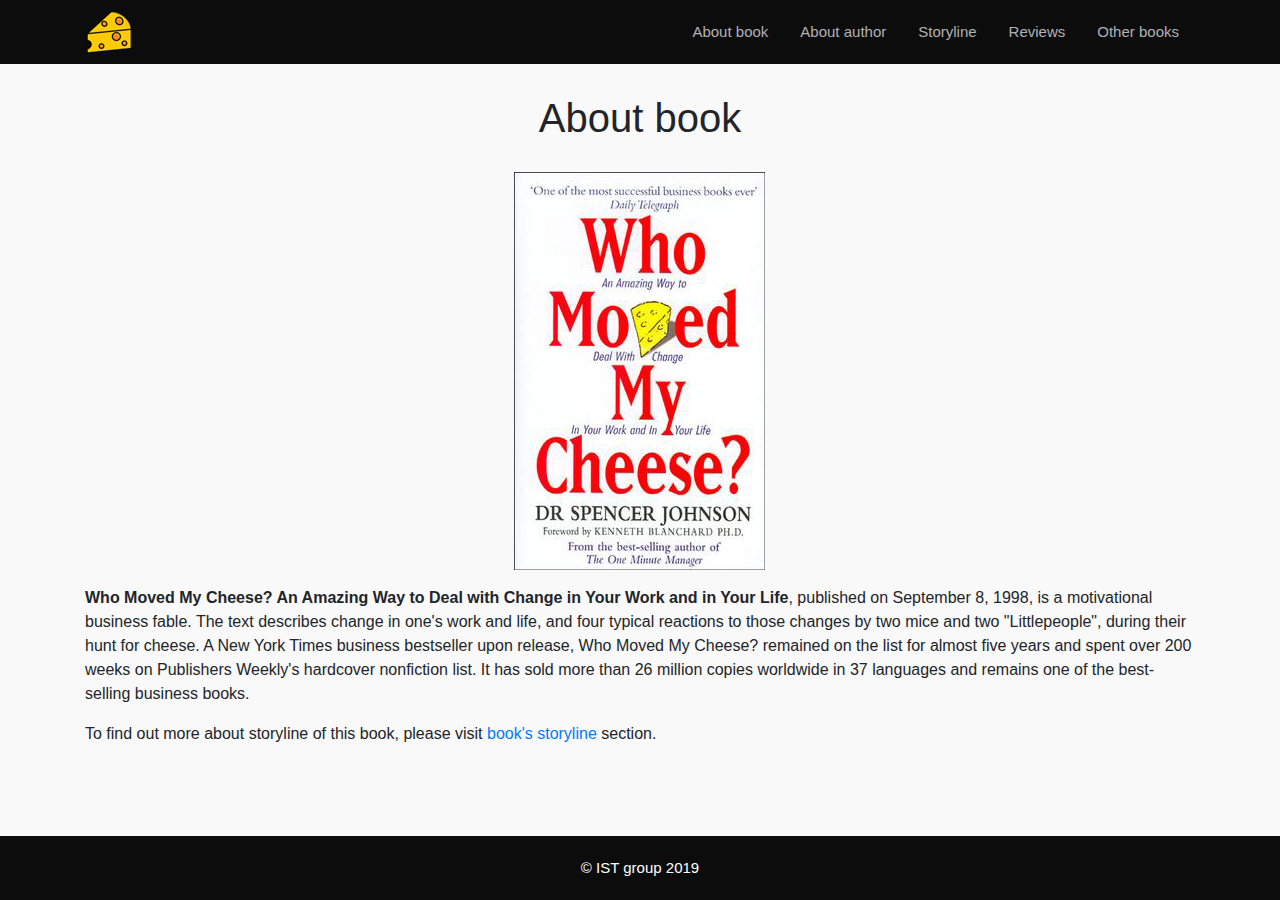
<file: index.html>
<html lang="en">
    <head>
        <meta charset="utf-8">
        <meta name="viewport" content="width=device-width, initial-scale=1, shrink-to-fit=no">
        <meta name="description" content="">
        <meta name="author" content="">
        <link href="vendor/bootstrap-4.3.1-dist/css/bootstrap.min.css" rel="stylesheet">
        <link href="css/styles.css" rel="stylesheet">
        <title>Who Moved My Cheese? - Book</title>
    </head>
    <body>
        <nav class="navbar navbar-expand-lg navbar-dark fixed-top">
            <div class="container">
                <a class="navbar-brand" href="index.html">
                    <img class="" src="pics/cheese-icon.png" alt="Cheese icon">
                </a>
                <button class="navbar-toggler" type="button" data-toggle="collapse" data-target="#navbarResponsive"
                        aria-controls="navbarResponsive" aria-expanded="false" aria-label="Toggle navigation">
                    <span class="navbar-toggler-icon"></span>
                </button>
                <div class="collapse navbar-collapse" id="navbarResponsive">
                    <ul class="navbar-nav ml-auto">
                        <li class="nav-item" id="about-book">
                            <a class="nav-link" href="index.html">About book</a>
                        </li>
                        <li class="nav-item" id="about-author">
                            <a class="nav-link" href="about-author.html">About author</a>
                        </li>
                        <li class="nav-item" id="storyline">
                            <a class="nav-link" href="storyline.html">Storyline</a>
                        </li>
                        <li class="nav-item" id="reviews">
                            <a class="nav-link" href="reviews.html">Reviews</a>
                        </li>
                        <li class="nav-item" id="other-books">
                            <a class="nav-link" href="other-books.html">Other books</a>
                        </li>
                    </ul>
                </div>
            </div>
        </nav>
        <div class="container for-footer">
            <div class="row page-content">
                <div class="col-lg-12">
                    <h1 class="text-center">About book</h1>
                    <div class="col-lg-12">
                        <img class="img-fluid" src="pics/book-cover.png" alt="Book cover">
                    </div>
                    <p><b>Who Moved My Cheese? An Amazing Way to Deal with Change in Your Work and in Your Life</b>, published on September 8, 1998, is a motivational business fable. The text describes change in one's work and life, and four typical reactions to those changes by two mice and two "Littlepeople", during their hunt for cheese. A New York Times business bestseller upon release, Who Moved My Cheese? remained on the list for almost five years and spent over 200 weeks on Publishers Weekly's hardcover nonfiction list. It has sold more than 26 million copies worldwide in 37 languages and remains one of the best-selling business books.</p>
                    <p>To find out more about storyline of this book, please visit <a href="storyline.html">book's storyline</a> section.</p>
                </div>
            </div>
        </div>
        <footer>
            <div class="container">
                <p class="m-0 text-center text-white">© IST group 2019</p>
            </div>
        </footer>
        <script src="vendor/jquery-3.4.1.min.js"></script>
        <script src="vendor/bootstrap-4.3.1-dist/js/bootstrap.bundle.min.js"></script>
    </body>
</html>
</file>
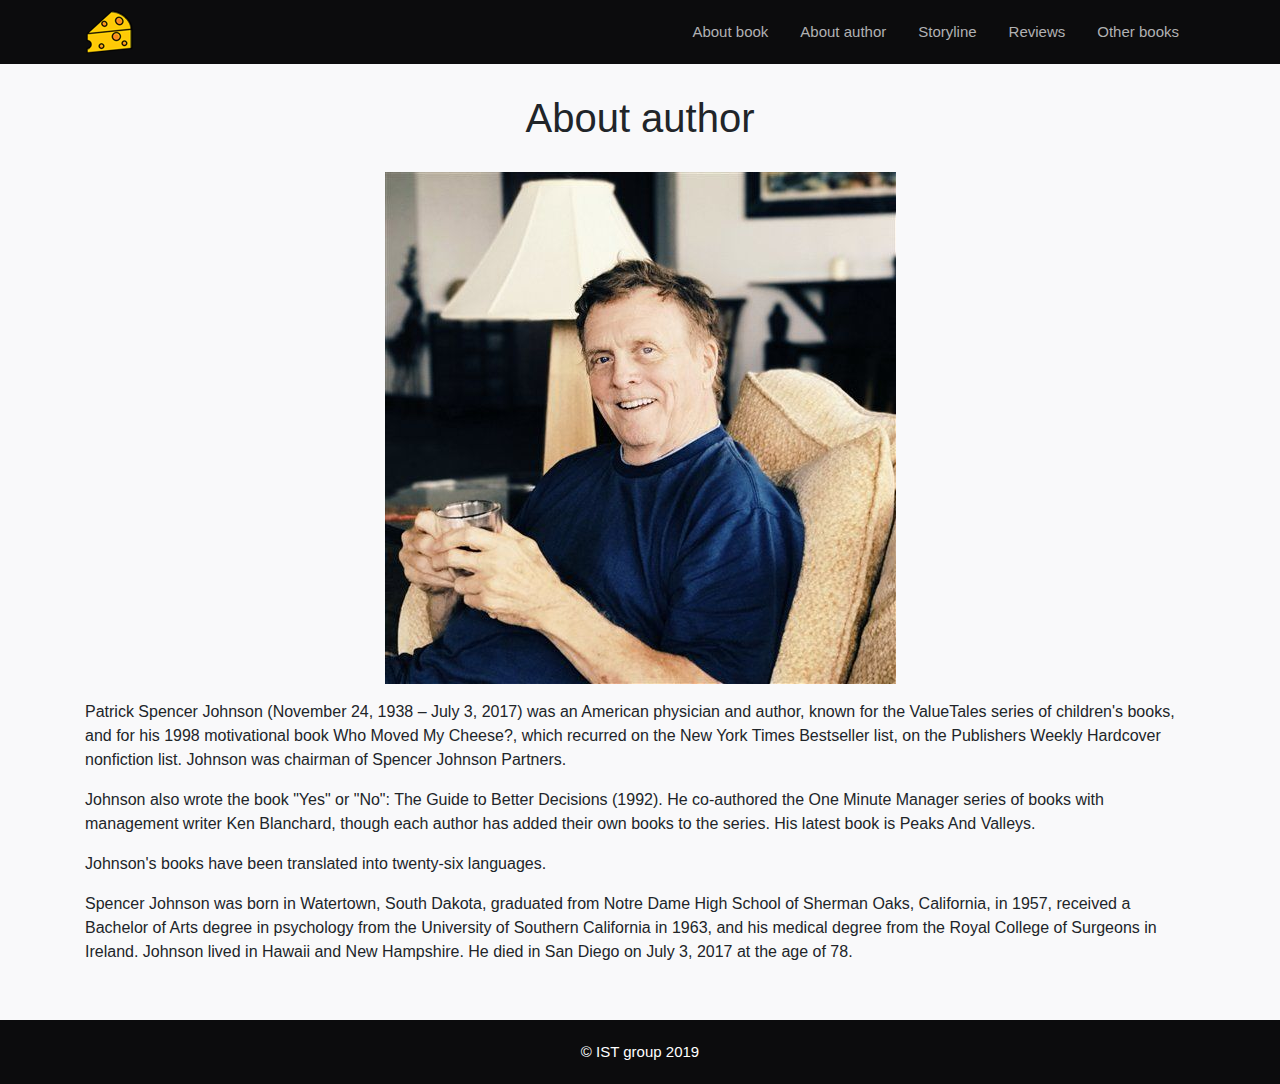
<file: 2-about-author.html>
<html lang="en">
    <head>
        <meta charset="utf-8">
        <meta name="viewport" content="width=device-width, initial-scale=1, shrink-to-fit=no">
        <meta name="description" content="">
        <meta name="author" content="">
        <link href="vendor/bootstrap-4.3.1-dist/css/bootstrap.min.css" rel="stylesheet">
        <link href="css/styles.css" rel="stylesheet">
        <title>Who Moved My Cheese? - Book</title>
    </head>
    <body>
        <nav class="navbar navbar-expand-lg navbar-dark fixed-top">
            <div class="container">
                <a class="navbar-brand" href="index.html">
                    <img class="" src="pics/cheese-icon.png" alt="Cheese icon">
                </a>
                <button class="navbar-toggler" type="button" data-toggle="collapse" data-target="#navbarResponsive"
                        aria-controls="navbarResponsive" aria-expanded="false" aria-label="Toggle navigation">
                    <span class="navbar-toggler-icon"></span>
                </button>
                <div class="collapse navbar-collapse" id="navbarResponsive">
                    <ul class="navbar-nav ml-auto">
                        <li class="nav-item" id="about-book">
                            <a class="nav-link" href="index.html">About book</a>
                        </li>
                        <li class="nav-item" id="about-author">
                            <a class="nav-link" href="2-about-author.html">About author</a>
                        </li>
                        <li class="nav-item" id="storyline">
                            <a class="nav-link" href="3-storyline.html">Storyline</a>
                        </li>
                        <li class="nav-item" id="reviews">
                            <a class="nav-link" href="4-reviews.html">Reviews</a>
                        </li>
                        <li class="nav-item" id="other-books">
                            <a class="nav-link" href="5-other-books.html">Other books</a>
                        </li>
                    </ul>
                </div>
            </div>
        </nav>
        <div class="container for-footer">
            <div class="row page-content">
                <div class="col-lg-12">
                    <h1 class="text-center">About author</h1>
                    <div class="col-lg-12">
                        <img class="img-fluid" src="pics/author.jpg" alt="Patrick Spencer Johnson">
                    </div>
                    <p>Patrick Spencer Johnson (November 24, 1938 – July 3, 2017) was an American physician and author, known for the ValueTales series of children's books, and for his 1998 motivational book Who Moved My Cheese?, which recurred on the New York Times Bestseller list, on the Publishers Weekly Hardcover nonfiction list. Johnson was chairman of Spencer Johnson Partners.</p>
                    <p>Johnson also wrote the book "Yes" or "No": The Guide to Better Decisions (1992). He co-authored the One Minute Manager series of books with management writer Ken Blanchard, though each author has added their own books to the series. His latest book is Peaks And Valleys.</p>
                    <p>Johnson's books have been translated into twenty-six languages.</p>
                    <p>Spencer Johnson was born in Watertown, South Dakota, graduated from Notre Dame High School of Sherman Oaks, California, in 1957, received a Bachelor of Arts degree in psychology from the University of Southern California in 1963, and his medical degree from the Royal College of Surgeons in Ireland. Johnson lived in Hawaii and New Hampshire. He died in San Diego on July 3, 2017 at the age of 78.</p>
                </div>
            </div>
        </div>
        <footer>
            <div class="container">
                <p class="m-0 text-center text-white">© IST group 2019</p>
            </div>
        </footer>
        <script src="vendor/jquery-3.4.1.min.js"></script>
        <script src="vendor/bootstrap-4.3.1-dist/js/bootstrap.bundle.min.js"></script>
    </body>
</html>
</file>
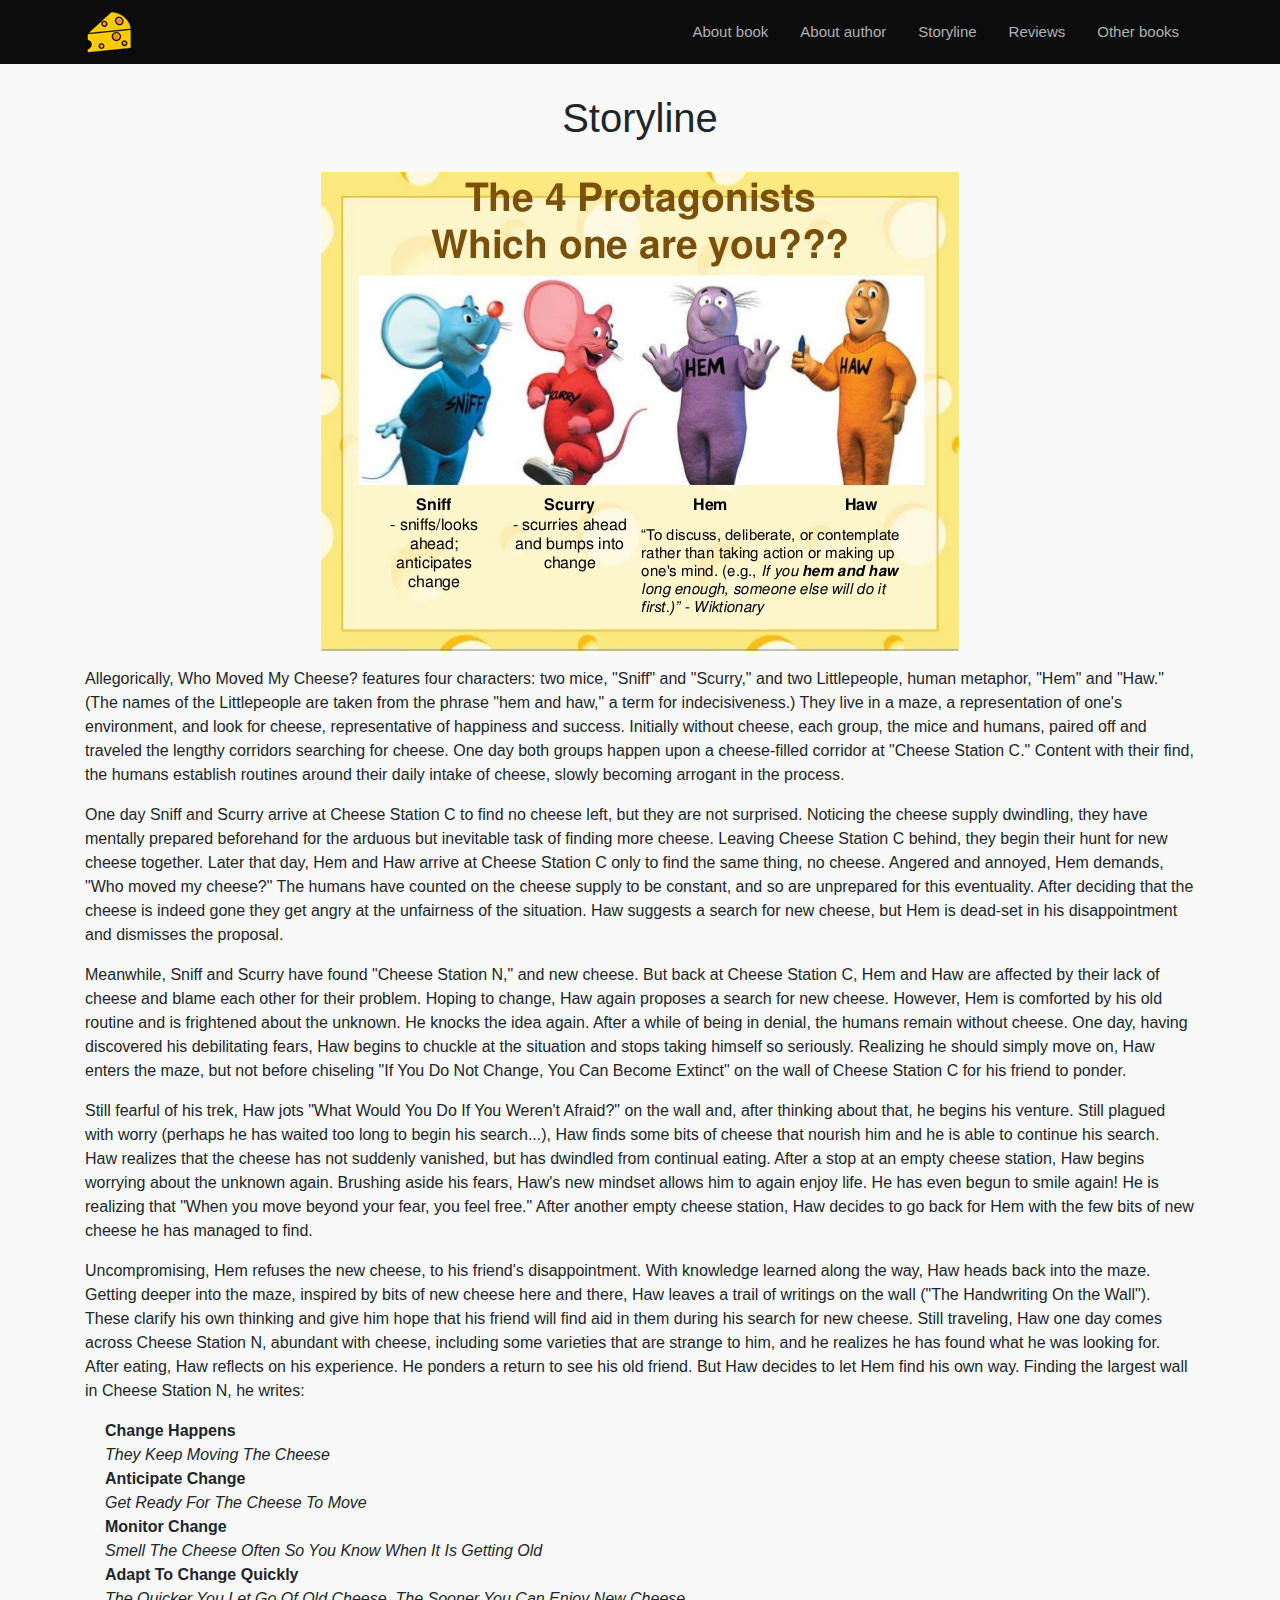
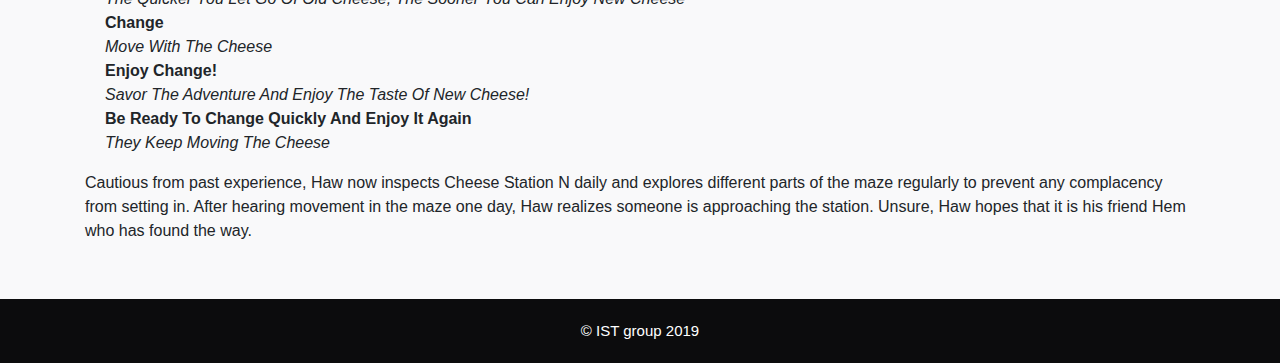
<file: 3-storyline.html>
<html lang="en">
    <head>
        <meta charset="utf-8">
        <meta name="viewport" content="width=device-width, initial-scale=1, shrink-to-fit=no">
        <meta name="description" content="">
        <meta name="author" content="">
        <link href="vendor/bootstrap-4.3.1-dist/css/bootstrap.min.css" rel="stylesheet">
        <link href="css/styles.css" rel="stylesheet">
        <title>Who Moved My Cheese? - Book</title>
    </head>
    <body>
        <nav class="navbar navbar-expand-lg navbar-dark fixed-top">
            <div class="container">
                <a class="navbar-brand" href="index.html">
                    <img class="" src="pics/cheese-icon.png" alt="Cheese icon">
                </a>
                <button class="navbar-toggler" type="button" data-toggle="collapse" data-target="#navbarResponsive"
                        aria-controls="navbarResponsive" aria-expanded="false" aria-label="Toggle navigation">
                    <span class="navbar-toggler-icon"></span>
                </button>
                <div class="collapse navbar-collapse" id="navbarResponsive">
                    <ul class="navbar-nav ml-auto">
                        <li class="nav-item" id="about-book">
                            <a class="nav-link" href="index.html">About book</a>
                        </li>
                        <li class="nav-item" id="about-author">
                            <a class="nav-link" href="2-about-author.html">About author</a>
                        </li>
                        <li class="nav-item" id="storyline">
                            <a class="nav-link" href="3-storyline.html">Storyline</a>
                        </li>
                        <li class="nav-item" id="reviews">
                            <a class="nav-link" href="4-reviews.html">Reviews</a>
                        </li>
                        <li class="nav-item" id="other-books">
                            <a class="nav-link" href="5-other-books.html">Other books</a>
                        </li>
                    </ul>
                </div>
            </div>
        </nav>
        <div class="container for-footer">
            <div class="row page-content">
                <div class="col-lg-12">
                    <h1 class="text-center">Storyline</h1>
                    <div class="col-lg-12">
                        <img class="img-fluid" src="pics/characters.jpg" alt="Book's characters">
                    </div>
                    <p>Allegorically, Who Moved My Cheese? features four characters: two mice, "Sniff" and "Scurry," and two Littlepeople, human metaphor, "Hem" and "Haw." (The names of the Littlepeople are taken from the phrase "hem and haw," a term for indecisiveness.) They live in a maze, a representation of one's environment, and look for cheese, representative of happiness and success. Initially without cheese, each group, the mice and humans, paired off and traveled the lengthy corridors searching for cheese. One day both groups happen upon a cheese-filled corridor at "Cheese Station C." Content with their find, the humans establish routines around their daily intake of cheese, slowly becoming arrogant in the process.</p>
                    <p>One day Sniff and Scurry arrive at Cheese Station C to find no cheese left, but they are not surprised. Noticing the cheese supply dwindling, they have mentally prepared beforehand for the arduous but inevitable task of finding more cheese. Leaving Cheese Station C behind, they begin their hunt for new cheese together. Later that day, Hem and Haw arrive at Cheese Station C only to find the same thing, no cheese. Angered and annoyed, Hem demands, "Who moved my cheese?" The humans have counted on the cheese supply to be constant, and so are unprepared for this eventuality. After deciding that the cheese is indeed gone they get angry at the unfairness of the situation. Haw suggests a search for new cheese, but Hem is dead-set in his disappointment and dismisses the proposal.</p>
                    <p>Meanwhile, Sniff and Scurry have found "Cheese Station N," and new cheese. But back at Cheese Station C, Hem and Haw are affected by their lack of cheese and blame each other for their problem. Hoping to change, Haw again proposes a search for new cheese. However, Hem is comforted by his old routine and is frightened about the unknown. He knocks the idea again. After a while of being in denial, the humans remain without cheese. One day, having discovered his debilitating fears, Haw begins to chuckle at the situation and stops taking himself so seriously. Realizing he should simply move on, Haw enters the maze, but not before chiseling "If You Do Not Change, You Can Become Extinct" on the wall of Cheese Station C for his friend to ponder.</p>
                    <p>Still fearful of his trek, Haw jots "What Would You Do If You Weren't Afraid?" on the wall and, after thinking about that, he begins his venture. Still plagued with worry (perhaps he has waited too long to begin his search...), Haw finds some bits of cheese that nourish him and he is able to continue his search. Haw realizes that the cheese has not suddenly vanished, but has dwindled from continual eating. After a stop at an empty cheese station, Haw begins worrying about the unknown again. Brushing aside his fears, Haw's new mindset allows him to again enjoy life. He has even begun to smile again! He is realizing that "When you move beyond your fear, you feel free." After another empty cheese station, Haw decides to go back for Hem with the few bits of new cheese he has managed to find.</p>
                    <p>Uncompromising, Hem refuses the new cheese, to his friend's disappointment. With knowledge learned along the way, Haw heads back into the maze. Getting deeper into the maze, inspired by bits of new cheese here and there, Haw leaves a trail of writings on the wall ("The Handwriting On the Wall"). These clarify his own thinking and give him hope that his friend will find aid in them during his search for new cheese. Still traveling, Haw one day comes across Cheese Station N, abundant with cheese, including some varieties that are strange to him, and he realizes he has found what he was looking for. After eating, Haw reflects on his experience. He ponders a return to see his old friend. But Haw decides to let Hem find his own way. Finding the largest wall in Cheese Station N, he writes:</p>
                    <div class="storyline-writings">
                        <div class="font-weight-bold">Change Happens</div>
                        <div class="font-italic">They Keep Moving The Cheese</div>
                        <div class="font-weight-bold">Anticipate Change</div>
                        <div class="font-italic">Get Ready For The Cheese To Move</div>
                        <div class="font-weight-bold">Monitor Change</div>
                        <div class="font-italic">Smell The Cheese Often So You Know When It Is Getting Old</div>
                        <div class="font-weight-bold">Adapt To Change Quickly</div>
                        <div class="font-italic">The Quicker You Let Go Of Old Cheese, The Sooner You Can Enjoy New Cheese</div>
                        <div class="font-weight-bold">Change</div>
                        <div class="font-italic">Move With The Cheese</div>
                        <div class="font-weight-bold">Enjoy Change!</div>
                        <div class="font-italic">Savor The Adventure And Enjoy The Taste Of New Cheese!</div>
                        <div class="font-weight-bold">Be Ready To Change Quickly And Enjoy It Again</div>
                        <div class="font-italic">They Keep Moving The Cheese</div>
                    </div>
                    <p>Cautious from past experience, Haw now inspects Cheese Station N daily and explores different parts of the maze regularly to prevent any complacency from setting in. After hearing movement in the maze one day, Haw realizes someone is approaching the station. Unsure, Haw hopes that it is his friend Hem who has found the way.</p>
                </div>
            </div>
        </div>
        <footer>
            <div class="container">
                <p class="m-0 text-center text-white">© IST group 2019</p>
            </div>
        </footer>
        <script src="vendor/jquery-3.4.1.min.js"></script>
        <script src="vendor/bootstrap-4.3.1-dist/js/bootstrap.bundle.min.js"></script>
    </body>
</html>
</file>
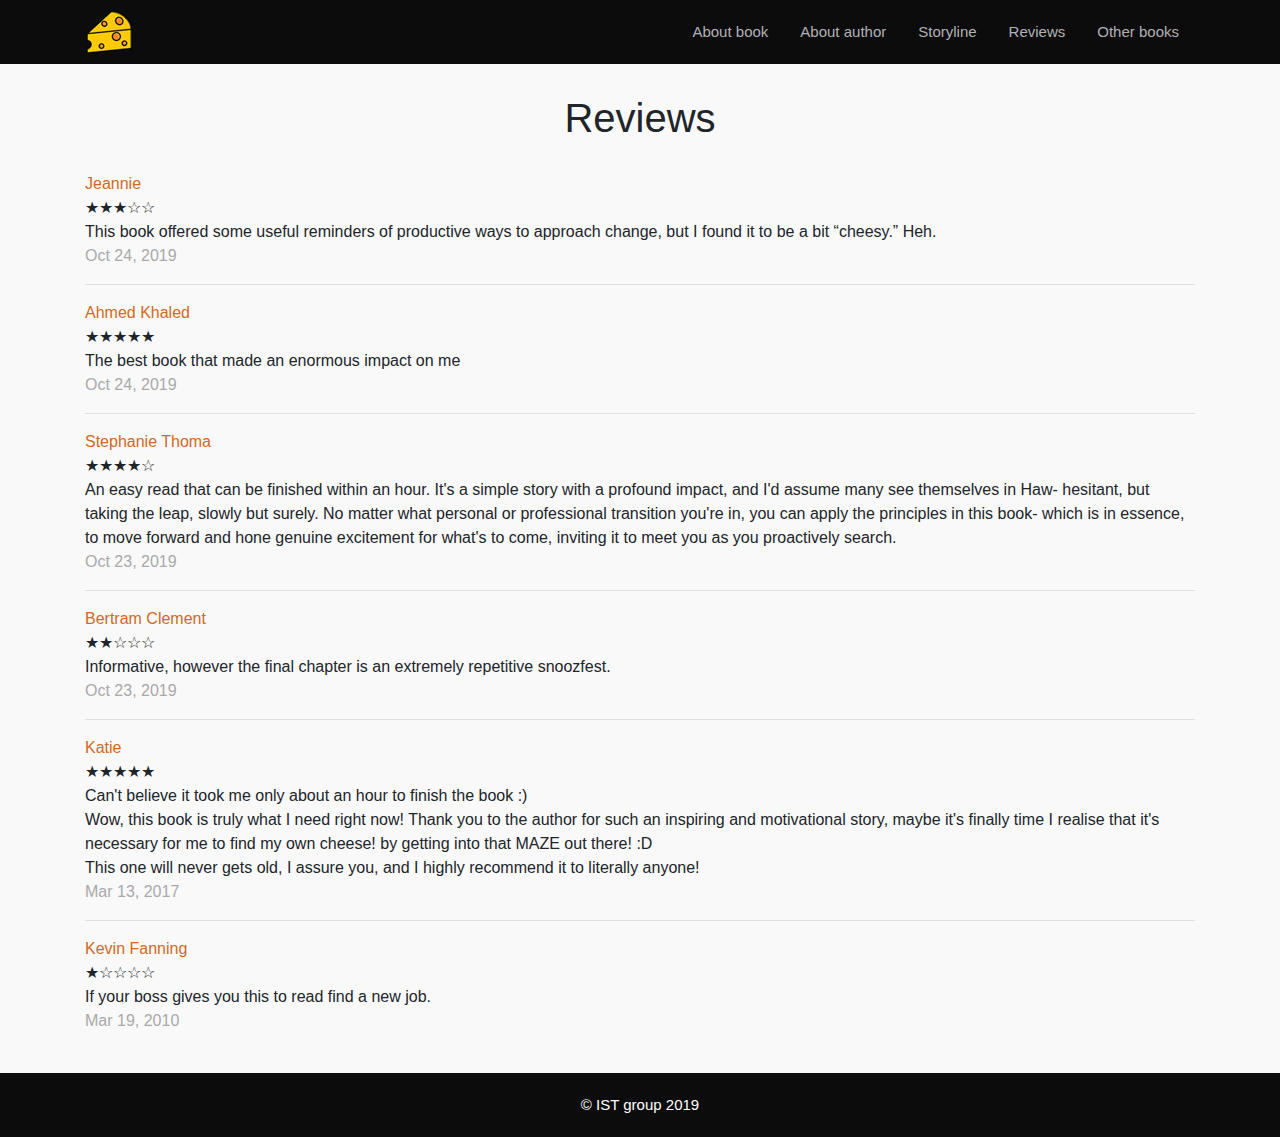
<file: 4-reviews.html>
<html lang="en">
    <head>
        <meta charset="utf-8">
        <meta name="viewport" content="width=device-width, initial-scale=1, shrink-to-fit=no">
        <meta name="description" content="">
        <meta name="author" content="">
        <link href="vendor/bootstrap-4.3.1-dist/css/bootstrap.min.css" rel="stylesheet">
        <link href="css/styles.css" rel="stylesheet">
        <title>Who Moved My Cheese? - Book</title>
    </head>
    <body>
        <nav class="navbar navbar-expand-lg navbar-dark fixed-top">
            <div class="container">
                <a class="navbar-brand" href="index.html">
                    <img class="" src="pics/cheese-icon.png" alt="Cheese icon">
                </a>
                <button class="navbar-toggler" type="button" data-toggle="collapse" data-target="#navbarResponsive"
                        aria-controls="navbarResponsive" aria-expanded="false" aria-label="Toggle navigation">
                    <span class="navbar-toggler-icon"></span>
                </button>
                <div class="collapse navbar-collapse" id="navbarResponsive">
                    <ul class="navbar-nav ml-auto">
                        <li class="nav-item" id="about-book">
                            <a class="nav-link" href="index.html">About book</a>
                        </li>
                        <li class="nav-item" id="about-author">
                            <a class="nav-link" href="2-about-author.html">About author</a>
                        </li>
                        <li class="nav-item" id="storyline">
                            <a class="nav-link" href="3-storyline.html">Storyline</a>
                        </li>
                        <li class="nav-item" id="reviews">
                            <a class="nav-link" href="4-reviews.html">Reviews</a>
                        </li>
                        <li class="nav-item" id="other-books">
                            <a class="nav-link" href="5-other-books.html">Other books</a>
                        </li>
                    </ul>
                </div>
            </div>
        </nav>
        <div class="container for-footer">
            <div class="row page-content">
                <div class="col-lg-12">
                    <h1 class="text-center">Reviews</h1>
                    <div class="review">
                        <div class="reviews-name">Jeannie</div>
                        <div class="reviews-rating">★★★☆☆</div>
                        <div class="reviews-description">This book offered some useful reminders of productive ways to approach change, but I found it to be a bit “cheesy.” Heh.</div>
                        <div class="reviews-date">Oct 24, 2019</div>
                    </div>
                    <hr>
                    <div class="review">
                        <div class="reviews-name">Ahmed Khaled</div>
                        <div class="reviews-rating">★★★★★</div>
                        <div class="reviews-description">The best book that made an enormous impact on me</div>
                        <div class="reviews-date">Oct 24, 2019</div>
                    </div>
                    <hr>
                    <div class="review">
                        <div class="reviews-name">Stephanie Thoma</div>
                        <div class="reviews-rating">★★★★☆</div>
                        <div class="reviews-description">An easy read that can be finished within an hour. It's a simple story with a profound impact, and I'd assume many see themselves in Haw- hesitant, but taking the leap, slowly but surely. No matter what personal or professional transition you're in, you can apply the principles in this book- which is in essence, to move forward and hone genuine excitement for what's to come, inviting it to meet you as you proactively search.</div>
                        <div class="reviews-date">Oct 23, 2019</div>
                    </div>
                    <hr>
                    <div class="review">
                        <div class="reviews-name">Bertram Clement</div>
                        <div class="reviews-rating">★★☆☆☆</div>
                        <div class="reviews-description">Informative, however the final chapter is an extremely repetitive snoozfest.</div>
                        <div class="reviews-date">Oct 23, 2019</div>
                    </div>
                    <hr>
                    <div class="review">
                        <div class="reviews-name">Katie</div>
                        <div class="reviews-rating">★★★★★</div>
                        <div class="reviews-description">Can't believe it took me only about an hour to finish the book :)<br>Wow, this book is truly what I need right now! Thank you to the author for such an inspiring and motivational story, maybe it's finally time I realise that it's necessary for me to find my own cheese! by getting into that MAZE out there! :D<br>This one will never gets old, I assure you, and I highly recommend it to literally anyone!</div>
                        <div class="reviews-date">Mar 13, 2017</div>
                    </div>
                    <hr>
                    <div class="review">
                        <div class="reviews-name">Kevin Fanning</div>
                        <div class="reviews-rating">★☆☆☆☆</div>
                        <div class="reviews-description">If your boss gives you this to read find a new job.</div>
                        <div class="reviews-date">Mar 19, 2010</div>
                    </div>
                </div>
            </div>
        </div>
        <footer>
            <div class="container">
                <p class="m-0 text-center text-white">© IST group 2019</p>
            </div>
        </footer>
        <script src="vendor/jquery-3.4.1.min.js"></script>
        <script src="vendor/bootstrap-4.3.1-dist/js/bootstrap.bundle.min.js"></script>
    </body>
</html>
</file>
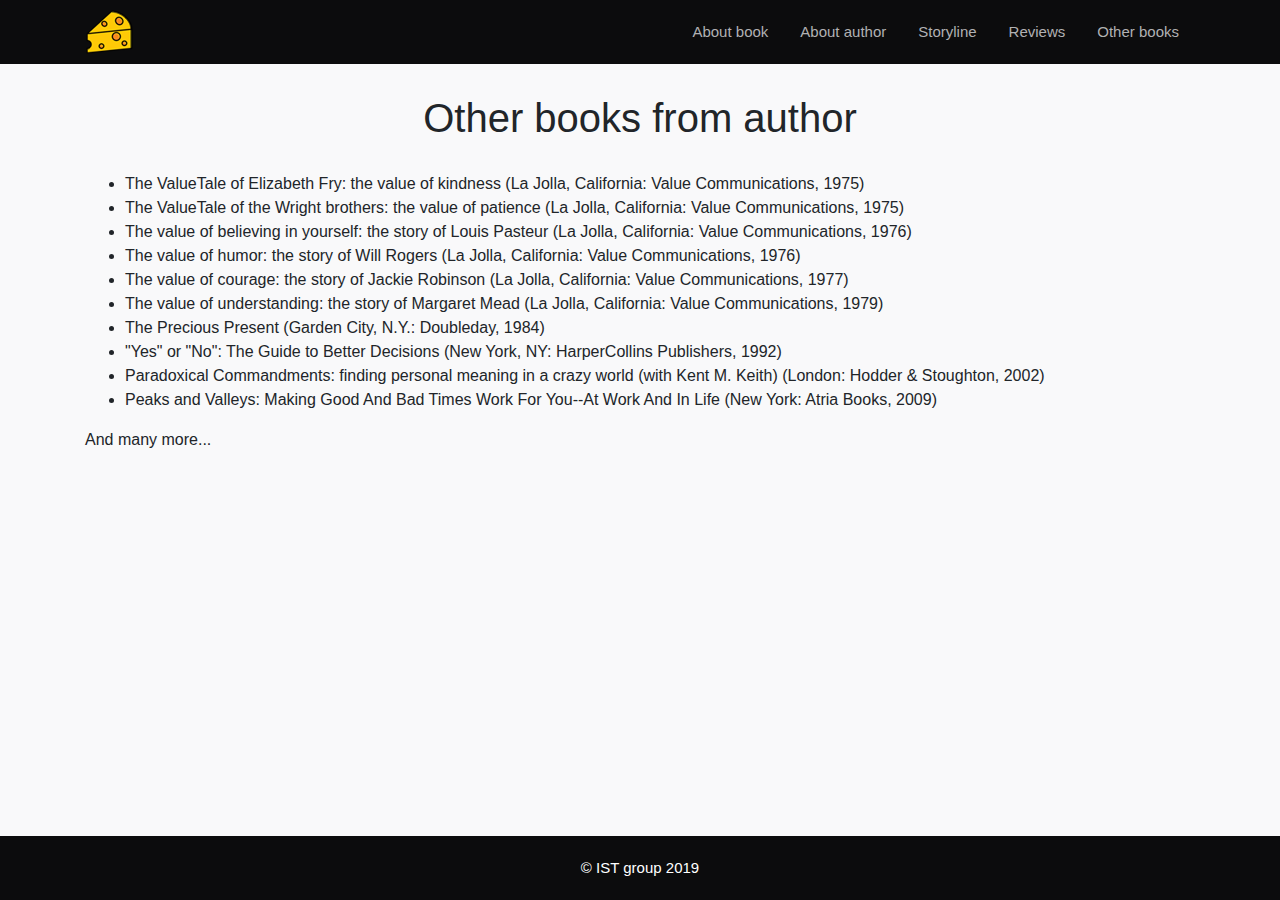
<file: 5-other-books.html>
<html lang="en">
    <head>
        <meta charset="utf-8">
        <meta name="viewport" content="width=device-width, initial-scale=1, shrink-to-fit=no">
        <meta name="description" content="">
        <meta name="author" content="">
        <link href="vendor/bootstrap-4.3.1-dist/css/bootstrap.min.css" rel="stylesheet">
        <link href="css/styles.css" rel="stylesheet">
        <title>Who Moved My Cheese? - Book</title>
    </head>
    <body>
        <nav class="navbar navbar-expand-lg navbar-dark fixed-top">
            <div class="container">
                <a class="navbar-brand" href="index.html">
                    <img class="" src="pics/cheese-icon.png" alt="Cheese icon">
                </a>
                <button class="navbar-toggler" type="button" data-toggle="collapse" data-target="#navbarResponsive"
                        aria-controls="navbarResponsive" aria-expanded="false" aria-label="Toggle navigation">
                    <span class="navbar-toggler-icon"></span>
                </button>
                <div class="collapse navbar-collapse" id="navbarResponsive">
                    <ul class="navbar-nav ml-auto">
                        <li class="nav-item" id="about-book">
                            <a class="nav-link" href="index.html">About book</a>
                        </li>
                        <li class="nav-item" id="about-author">
                            <a class="nav-link" href="2-about-author.html">About author</a>
                        </li>
                        <li class="nav-item" id="storyline">
                            <a class="nav-link" href="3-storyline.html">Storyline</a>
                        </li>
                        <li class="nav-item" id="reviews">
                            <a class="nav-link" href="4-reviews.html">Reviews</a>
                        </li>
                        <li class="nav-item" id="other-books">
                            <a class="nav-link" href="5-other-books.html">Other books</a>
                        </li>
                    </ul>
                </div>
            </div>
        </nav>
        <div class="container for-footer">
            <div class="row page-content">
                <div class="col-lg-12">
                    <h1 class="text-center">Other books from author</h1>
                    <ul>
                        <li>The ValueTale of Elizabeth Fry: the value of kindness (La Jolla, California: Value Communications, 1975)</li>
                        <li>The ValueTale of the Wright brothers: the value of patience (La Jolla, California: Value Communications, 1975)</li>
                        <li>The value of believing in yourself: the story of Louis Pasteur (La Jolla, California: Value Communications, 1976)</li>
                        <li>The value of humor: the story of Will Rogers (La Jolla, California: Value Communications, 1976)</li>
                        <li>The value of courage: the story of Jackie Robinson (La Jolla, California: Value Communications, 1977)</li>
                        <li>The value of understanding: the story of Margaret Mead (La Jolla, California: Value Communications, 1979)</li>
                        <li>The Precious Present (Garden City, N.Y.: Doubleday, 1984)</li>
                        <li>"Yes" or "No": The Guide to Better Decisions (New York, NY: HarperCollins Publishers, 1992)</li>
                        <li>Paradoxical Commandments: finding personal meaning in a crazy world (with Kent M. Keith) (London: Hodder & Stoughton, 2002)</li>
                        <li>Peaks and Valleys: Making Good And Bad Times Work For You--At Work And In Life (New York: Atria Books, 2009)</li>
                    </ul>
                    <div>And many more...</div>
                </div>
            </div>
        </div>
        <footer>
            <div class="container">
                <p class="m-0 text-center text-white">© IST group 2019</p>
            </div>
        </footer>
        <script src="vendor/jquery-3.4.1.min.js"></script>
        <script src="vendor/bootstrap-4.3.1-dist/js/bootstrap.bundle.min.js"></script>
    </body>
</html>
</file>
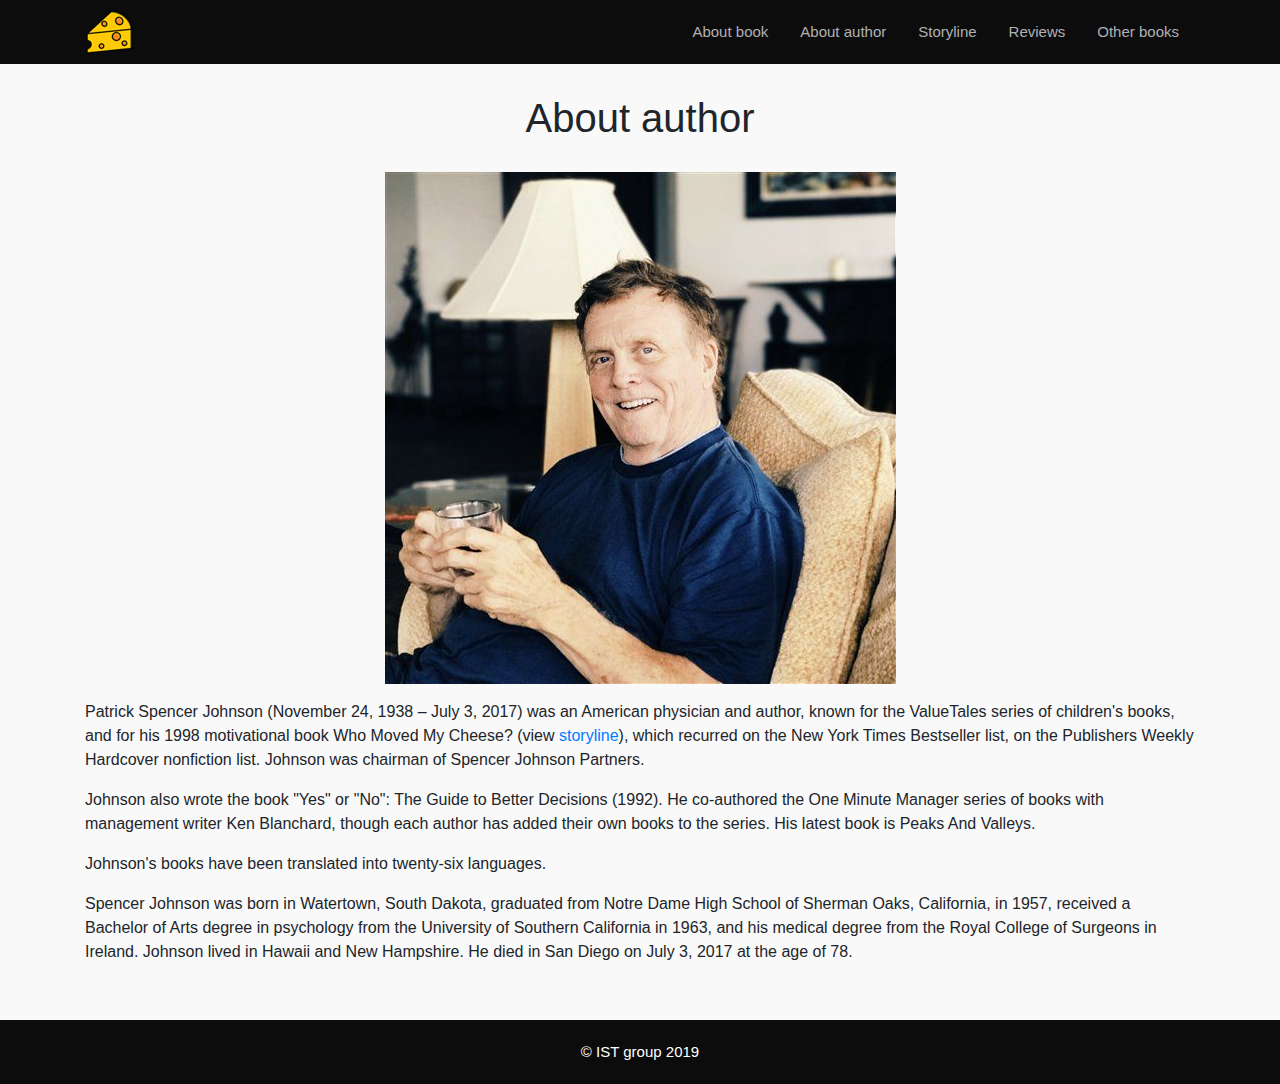
<file: about-author.html>
<html lang="en">
    <head>
        <meta charset="utf-8">
        <meta name="viewport" content="width=device-width, initial-scale=1, shrink-to-fit=no">
        <meta name="description" content="">
        <meta name="author" content="">
        <link href="vendor/bootstrap-4.3.1-dist/css/bootstrap.min.css" rel="stylesheet">
        <link href="css/styles.css" rel="stylesheet">
        <title>Who Moved My Cheese? - Book</title>
    </head>
    <body>
        <nav class="navbar navbar-expand-lg navbar-dark fixed-top">
            <div class="container">
                <a class="navbar-brand" href="index.html">
                    <img class="" src="pics/cheese-icon.png" alt="Cheese icon">
                </a>
                <button class="navbar-toggler" type="button" data-toggle="collapse" data-target="#navbarResponsive"
                        aria-controls="navbarResponsive" aria-expanded="false" aria-label="Toggle navigation">
                    <span class="navbar-toggler-icon"></span>
                </button>
                <div class="collapse navbar-collapse" id="navbarResponsive">
                    <ul class="navbar-nav ml-auto">
                        <li class="nav-item" id="about-book">
                            <a class="nav-link" href="index.html">About book</a>
                        </li>
                        <li class="nav-item" id="about-author">
                            <a class="nav-link" href="about-author.html">About author</a>
                        </li>
                        <li class="nav-item" id="storyline">
                            <a class="nav-link" href="storyline.html">Storyline</a>
                        </li>
                        <li class="nav-item" id="reviews">
                            <a class="nav-link" href="reviews.html">Reviews</a>
                        </li>
                        <li class="nav-item" id="other-books">
                            <a class="nav-link" href="other-books.html">Other books</a>
                        </li>
                    </ul>
                </div>
            </div>
        </nav>
        <div class="container for-footer">
            <div class="row page-content">
                <div class="col-lg-12">
                    <h1 class="text-center">About author</h1>
                    <div class="col-lg-12">
                        <img class="img-fluid" src="pics/author.jpg" alt="Patrick Spencer Johnson">
                    </div>
                    <p>Patrick Spencer Johnson (November 24, 1938 – July 3, 2017) was an American physician and author, known for the ValueTales series of children's books, and for his 1998 motivational book Who Moved My Cheese? (view <a href="storyline.html">storyline</a>), which recurred on the New York Times Bestseller list, on the Publishers Weekly Hardcover nonfiction list. Johnson was chairman of Spencer Johnson Partners.</p>
                    <p>Johnson also wrote the book "Yes" or "No": The Guide to Better Decisions (1992). He co-authored the One Minute Manager series of books with management writer Ken Blanchard, though each author has added their own books to the series. His latest book is Peaks And Valleys.</p>
                    <p>Johnson's books have been translated into twenty-six languages.</p>
                    <p>Spencer Johnson was born in Watertown, South Dakota, graduated from Notre Dame High School of Sherman Oaks, California, in 1957, received a Bachelor of Arts degree in psychology from the University of Southern California in 1963, and his medical degree from the Royal College of Surgeons in Ireland. Johnson lived in Hawaii and New Hampshire. He died in San Diego on July 3, 2017 at the age of 78.</p>
                </div>
            </div>
        </div>
        <footer>
            <div class="container">
                <p class="m-0 text-center text-white">© IST group 2019</p>
            </div>
        </footer>
        <script src="vendor/jquery-3.4.1.min.js"></script>
        <script src="vendor/bootstrap-4.3.1-dist/js/bootstrap.bundle.min.js"></script>
    </body>
</html>
</file>
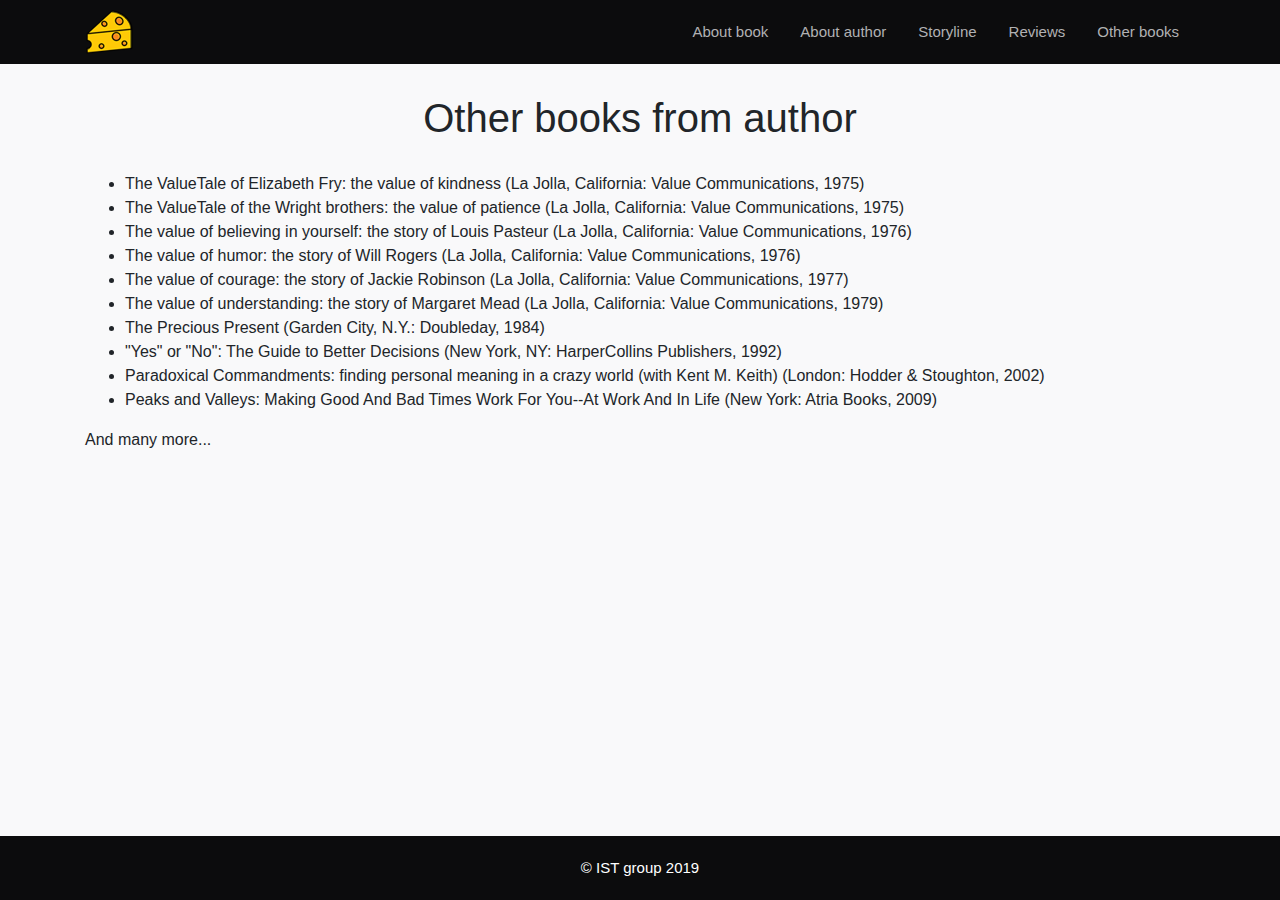
<file: other-books.html>
<html lang="en">
    <head>
        <meta charset="utf-8">
        <meta name="viewport" content="width=device-width, initial-scale=1, shrink-to-fit=no">
        <meta name="description" content="">
        <meta name="author" content="">
        <link href="vendor/bootstrap-4.3.1-dist/css/bootstrap.min.css" rel="stylesheet">
        <link href="css/styles.css" rel="stylesheet">
        <title>Who Moved My Cheese? - Book</title>
    </head>
    <body>
        <nav class="navbar navbar-expand-lg navbar-dark fixed-top">
            <div class="container">
                <a class="navbar-brand" href="index.html">
                    <img class="" src="pics/cheese-icon.png" alt="Cheese icon">
                </a>
                <button class="navbar-toggler" type="button" data-toggle="collapse" data-target="#navbarResponsive"
                        aria-controls="navbarResponsive" aria-expanded="false" aria-label="Toggle navigation">
                    <span class="navbar-toggler-icon"></span>
                </button>
                <div class="collapse navbar-collapse" id="navbarResponsive">
                    <ul class="navbar-nav ml-auto">
                        <li class="nav-item" id="about-book">
                            <a class="nav-link" href="index.html">About book</a>
                        </li>
                        <li class="nav-item" id="about-author">
                            <a class="nav-link" href="about-author.html">About author</a>
                        </li>
                        <li class="nav-item" id="storyline">
                            <a class="nav-link" href="storyline.html">Storyline</a>
                        </li>
                        <li class="nav-item" id="reviews">
                            <a class="nav-link" href="reviews.html">Reviews</a>
                        </li>
                        <li class="nav-item" id="other-books">
                            <a class="nav-link" href="other-books.html">Other books</a>
                        </li>
                    </ul>
                </div>
            </div>
        </nav>
        <div class="container for-footer">
            <div class="row page-content">
                <div class="col-lg-12">
                    <h1 class="text-center">Other books from author</h1>
                    <ul>
                        <li>The ValueTale of Elizabeth Fry: the value of kindness (La Jolla, California: Value Communications, 1975)</li>
                        <li>The ValueTale of the Wright brothers: the value of patience (La Jolla, California: Value Communications, 1975)</li>
                        <li>The value of believing in yourself: the story of Louis Pasteur (La Jolla, California: Value Communications, 1976)</li>
                        <li>The value of humor: the story of Will Rogers (La Jolla, California: Value Communications, 1976)</li>
                        <li>The value of courage: the story of Jackie Robinson (La Jolla, California: Value Communications, 1977)</li>
                        <li>The value of understanding: the story of Margaret Mead (La Jolla, California: Value Communications, 1979)</li>
                        <li>The Precious Present (Garden City, N.Y.: Doubleday, 1984)</li>
                        <li>"Yes" or "No": The Guide to Better Decisions (New York, NY: HarperCollins Publishers, 1992)</li>
                        <li>Paradoxical Commandments: finding personal meaning in a crazy world (with Kent M. Keith) (London: Hodder & Stoughton, 2002)</li>
                        <li>Peaks and Valleys: Making Good And Bad Times Work For You--At Work And In Life (New York: Atria Books, 2009)</li>
                    </ul>
                    <div>And many more...</div>
                </div>
            </div>
        </div>
        <footer>
            <div class="container">
                <p class="m-0 text-center text-white">© IST group 2019</p>
            </div>
        </footer>
        <script src="vendor/jquery-3.4.1.min.js"></script>
        <script src="vendor/bootstrap-4.3.1-dist/js/bootstrap.bundle.min.js"></script>
    </body>
</html>
</file>
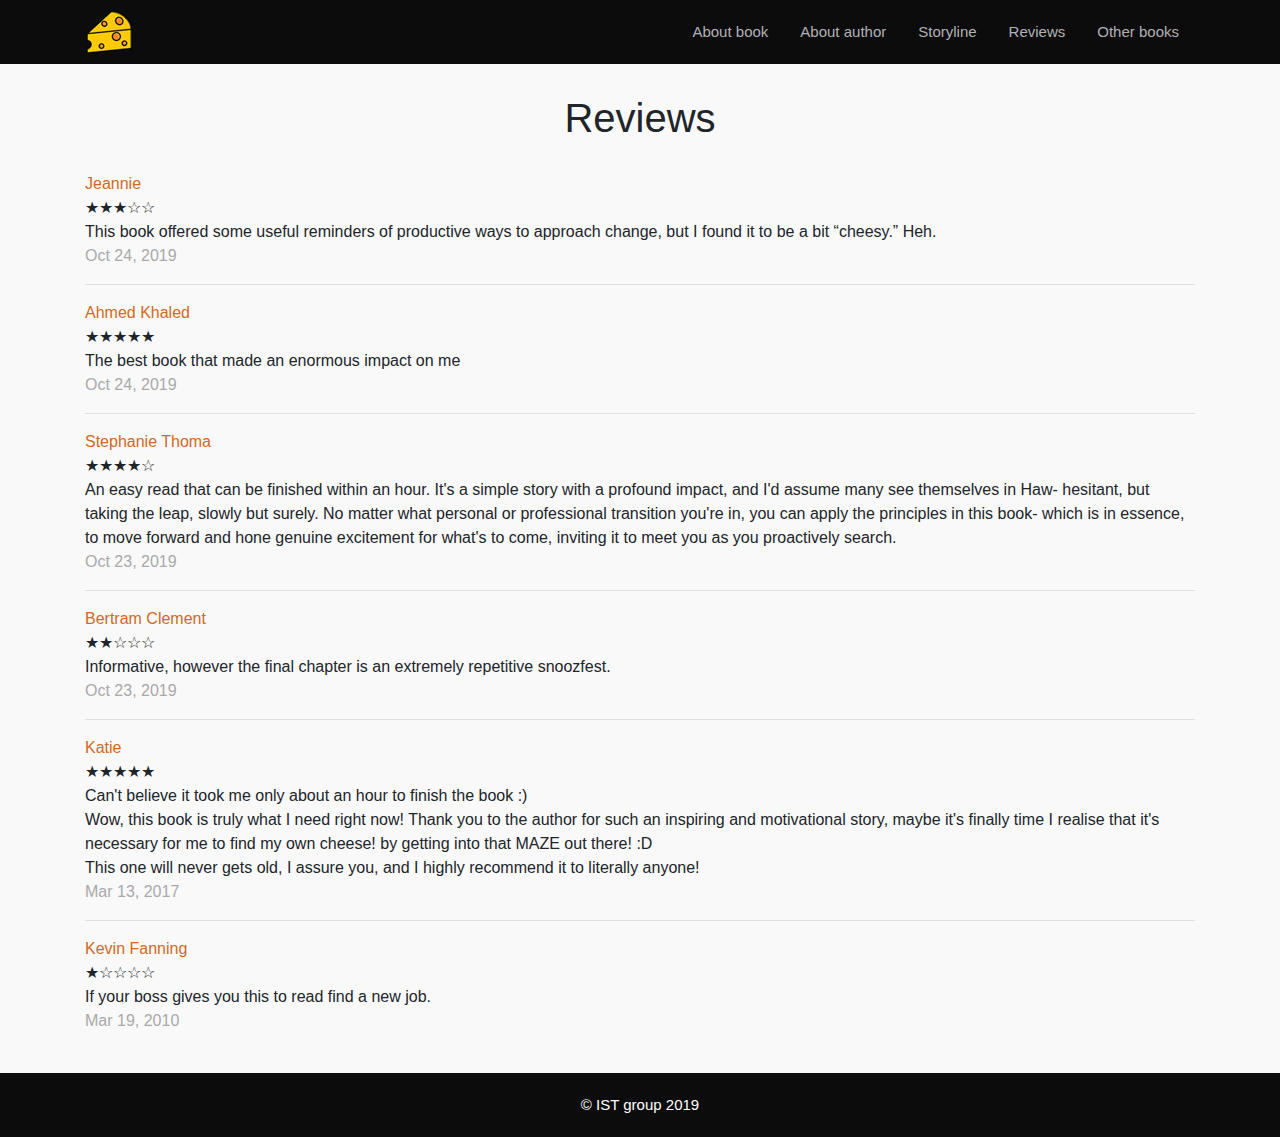
<file: reviews.html>
<html lang="en">
    <head>
        <meta charset="utf-8">
        <meta name="viewport" content="width=device-width, initial-scale=1, shrink-to-fit=no">
        <meta name="description" content="">
        <meta name="author" content="">
        <link href="vendor/bootstrap-4.3.1-dist/css/bootstrap.min.css" rel="stylesheet">
        <link href="css/styles.css" rel="stylesheet">
        <title>Who Moved My Cheese? - Book</title>
    </head>
    <body>
        <nav class="navbar navbar-expand-lg navbar-dark fixed-top">
            <div class="container">
                <a class="navbar-brand" href="index.html">
                    <img class="" src="pics/cheese-icon.png" alt="Cheese icon">
                </a>
                <button class="navbar-toggler" type="button" data-toggle="collapse" data-target="#navbarResponsive"
                        aria-controls="navbarResponsive" aria-expanded="false" aria-label="Toggle navigation">
                    <span class="navbar-toggler-icon"></span>
                </button>
                <div class="collapse navbar-collapse" id="navbarResponsive">
                    <ul class="navbar-nav ml-auto">
                        <li class="nav-item" id="about-book">
                            <a class="nav-link" href="index.html">About book</a>
                        </li>
                        <li class="nav-item" id="about-author">
                            <a class="nav-link" href="about-author.html">About author</a>
                        </li>
                        <li class="nav-item" id="storyline">
                            <a class="nav-link" href="storyline.html">Storyline</a>
                        </li>
                        <li class="nav-item" id="reviews">
                            <a class="nav-link" href="reviews.html">Reviews</a>
                        </li>
                        <li class="nav-item" id="other-books">
                            <a class="nav-link" href="other-books.html">Other books</a>
                        </li>
                    </ul>
                </div>
            </div>
        </nav>
        <div class="container for-footer">
            <div class="row page-content">
                <div class="col-lg-12">
                    <h1 class="text-center">Reviews</h1>
                    <div class="review">
                        <div class="reviews-name">Jeannie</div>
                        <div class="reviews-rating">★★★☆☆</div>
                        <div class="reviews-description">This book offered some useful reminders of productive ways to approach change, but I found it to be a bit “cheesy.” Heh.</div>
                        <div class="reviews-date">Oct 24, 2019</div>
                    </div>
                    <hr>
                    <div class="review">
                        <div class="reviews-name">Ahmed Khaled</div>
                        <div class="reviews-rating">★★★★★</div>
                        <div class="reviews-description">The best book that made an enormous impact on me</div>
                        <div class="reviews-date">Oct 24, 2019</div>
                    </div>
                    <hr>
                    <div class="review">
                        <div class="reviews-name">Stephanie Thoma</div>
                        <div class="reviews-rating">★★★★☆</div>
                        <div class="reviews-description">An easy read that can be finished within an hour. It's a simple story with a profound impact, and I'd assume many see themselves in Haw- hesitant, but taking the leap, slowly but surely. No matter what personal or professional transition you're in, you can apply the principles in this book- which is in essence, to move forward and hone genuine excitement for what's to come, inviting it to meet you as you proactively search.</div>
                        <div class="reviews-date">Oct 23, 2019</div>
                    </div>
                    <hr>
                    <div class="review">
                        <div class="reviews-name">Bertram Clement</div>
                        <div class="reviews-rating">★★☆☆☆</div>
                        <div class="reviews-description">Informative, however the final chapter is an extremely repetitive snoozfest.</div>
                        <div class="reviews-date">Oct 23, 2019</div>
                    </div>
                    <hr>
                    <div class="review">
                        <div class="reviews-name">Katie</div>
                        <div class="reviews-rating">★★★★★</div>
                        <div class="reviews-description">Can't believe it took me only about an hour to finish the book :)<br>Wow, this book is truly what I need right now! Thank you to the author for such an inspiring and motivational story, maybe it's finally time I realise that it's necessary for me to find my own cheese! by getting into that MAZE out there! :D<br>This one will never gets old, I assure you, and I highly recommend it to literally anyone!</div>
                        <div class="reviews-date">Mar 13, 2017</div>
                    </div>
                    <hr>
                    <div class="review">
                        <div class="reviews-name">Kevin Fanning</div>
                        <div class="reviews-rating">★☆☆☆☆</div>
                        <div class="reviews-description">If your boss gives you this to read find a new job.</div>
                        <div class="reviews-date">Mar 19, 2010</div>
                    </div>
                </div>
            </div>
        </div>
        <footer>
            <div class="container">
                <p class="m-0 text-center text-white">© IST group 2019</p>
            </div>
        </footer>
        <script src="vendor/jquery-3.4.1.min.js"></script>
        <script src="vendor/bootstrap-4.3.1-dist/js/bootstrap.bundle.min.js"></script>
    </body>
</html>
</file>
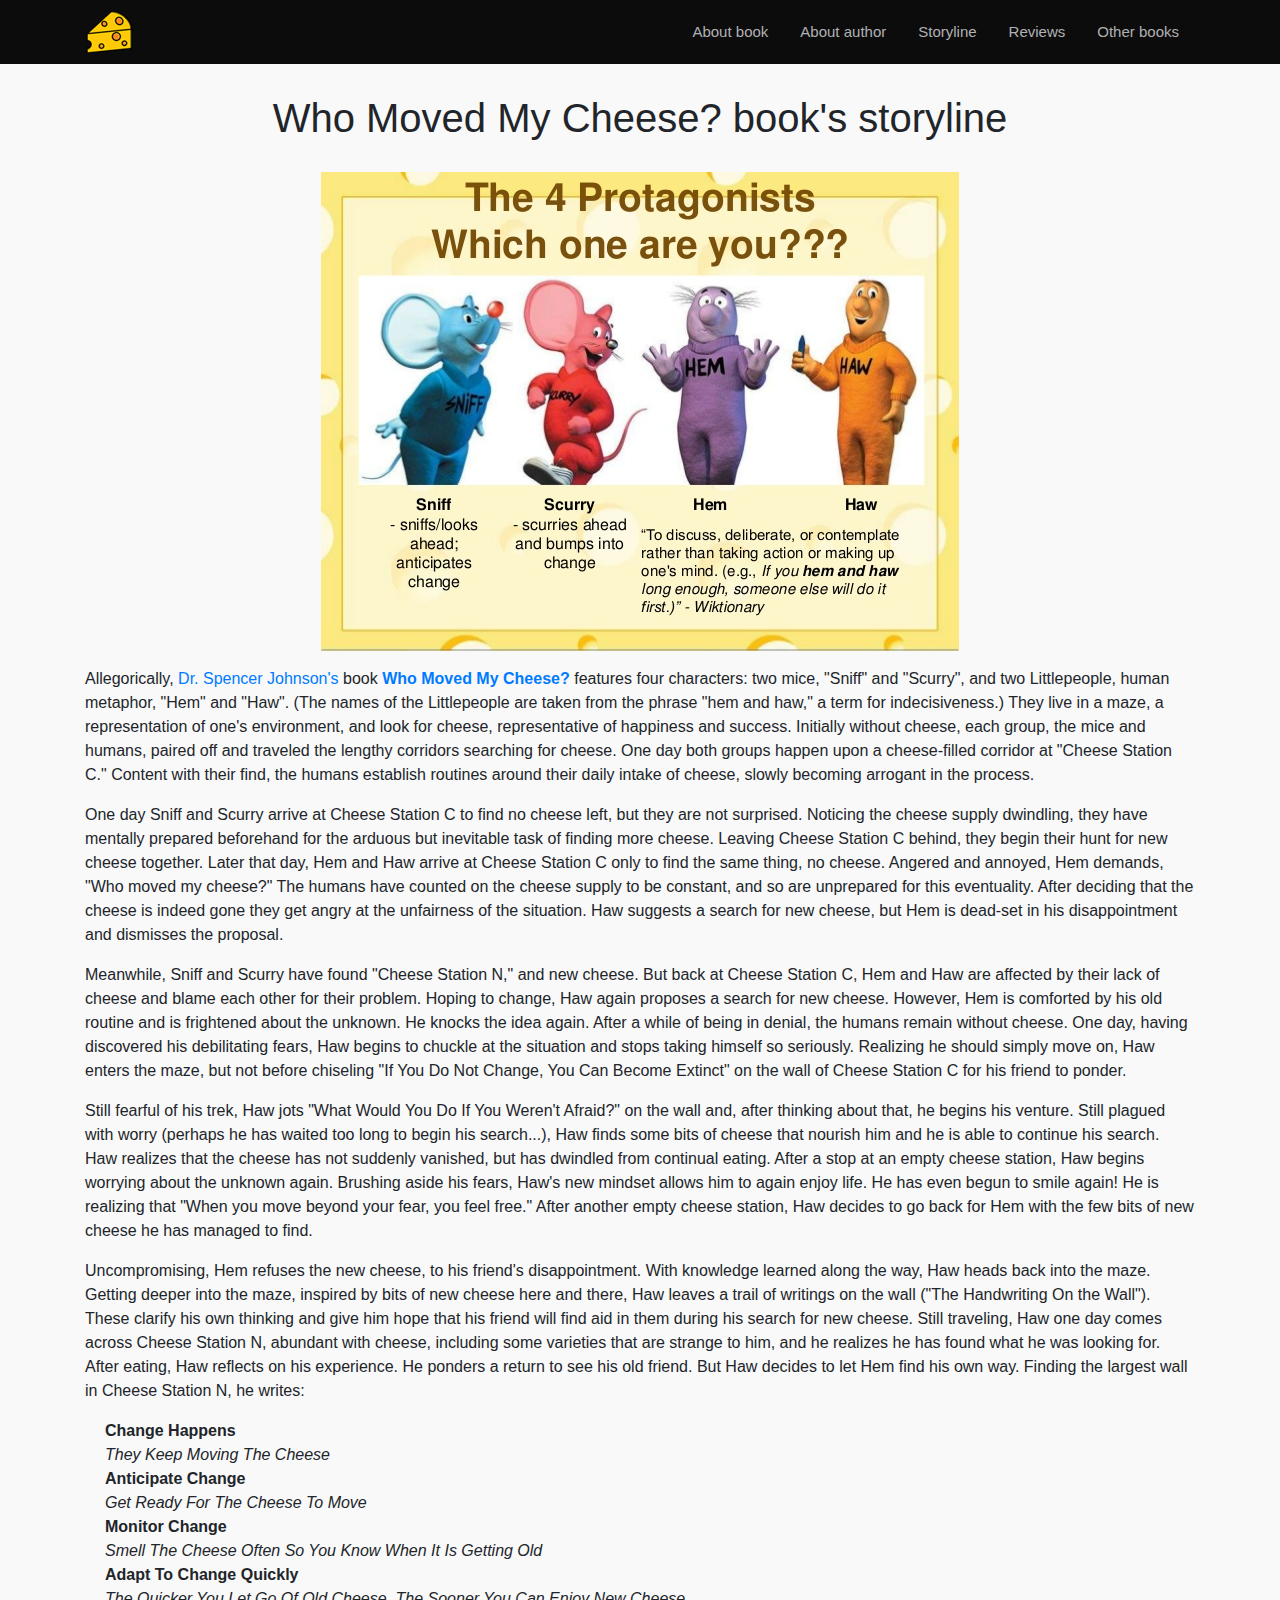
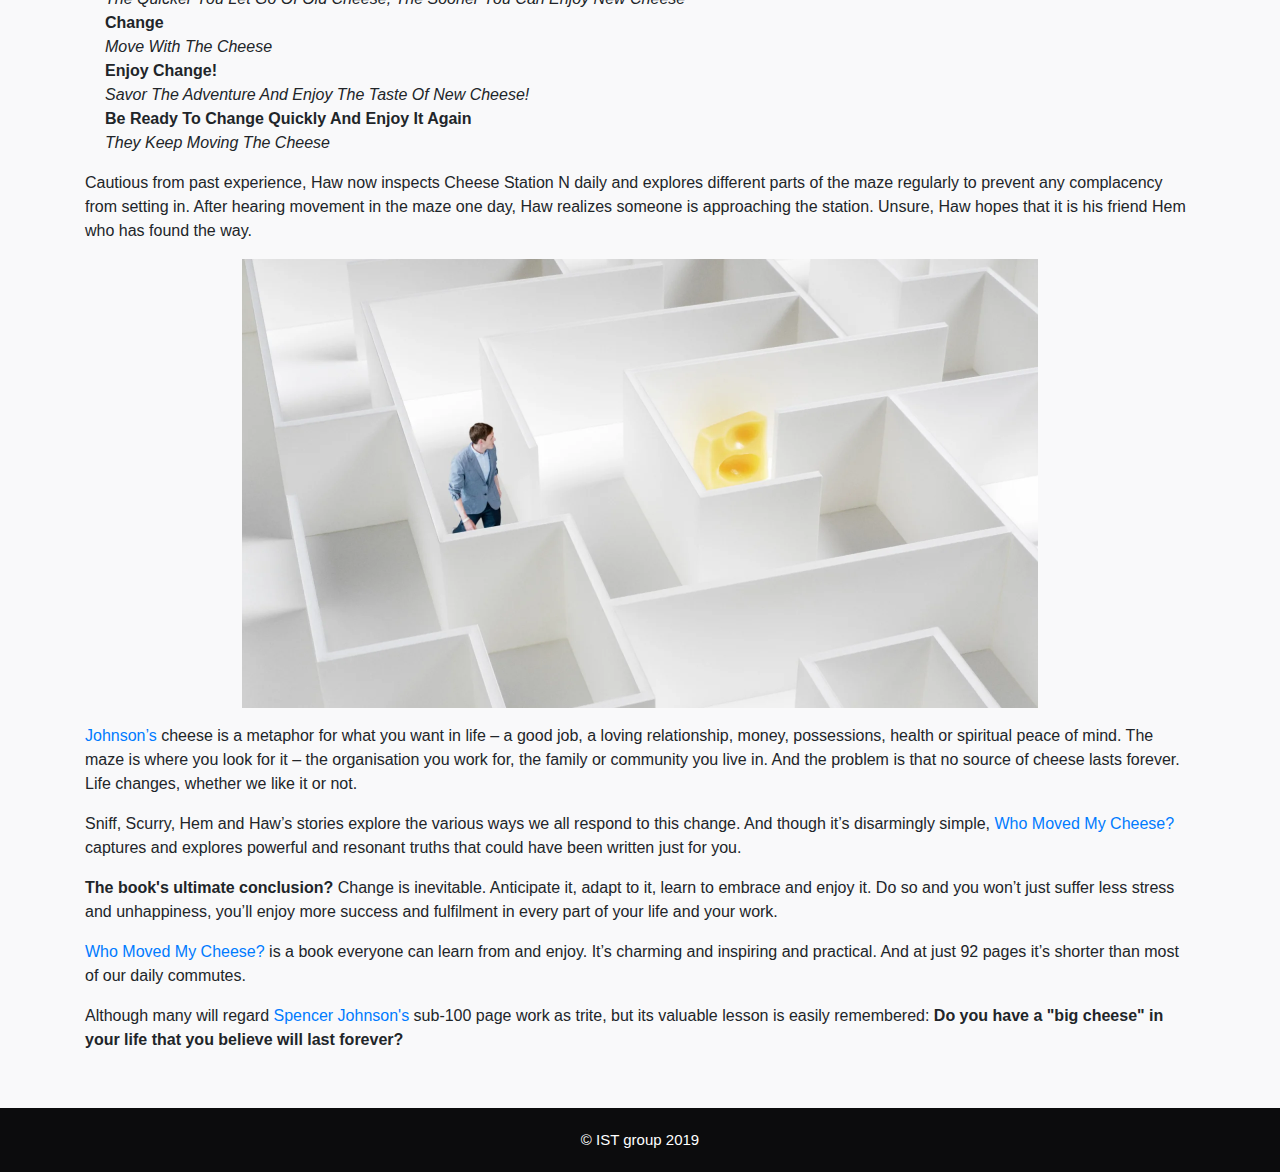
<file: storyline.html>
<html lang="en">
    <head>
        <meta charset="utf-8">
        <meta name="viewport" content="width=device-width, initial-scale=1, shrink-to-fit=no">
        <meta name="description" content="In the storyline of the book Who Moved My Cheese? there are four main characters: two mice, Sniff and Scurry, and two Littlepeople, human metaphor, Hem and Haw. They live in a maze, a representation of one's environment, and look for cheese, representative of happiness and success...">
        <link href="vendor/bootstrap-4.3.1-dist/css/bootstrap.min.css" rel="stylesheet">
        <link href="css/styles.css" rel="stylesheet">
        <link rel="shortcut icon" type="image/png" href="pics/favicon.png">
        <title>Who Moved My Cheese? Book - Storyline</title>
    </head>
    <body>
        <nav class="navbar navbar-expand-lg navbar-dark fixed-top">
            <div class="container">
                <a class="navbar-brand" href="index.html">
                    <img class="" src="pics/cheese-icon.png" alt="Cheese slice" title="Cheese slice">
                </a>
                <button class="navbar-toggler" type="button" data-toggle="collapse" data-target="#navbarResponsive"
                        aria-controls="navbarResponsive" aria-expanded="false" aria-label="Toggle navigation">
                    <span class="navbar-toggler-icon"></span>
                </button>
                <div class="collapse navbar-collapse" id="navbarResponsive">
                    <ul class="navbar-nav ml-auto">
                        <li class="nav-item" id="about-book">
                            <a class="nav-link" href="index.html">About book</a>
                        </li>
                        <li class="nav-item" id="about-author">
                            <a class="nav-link" href="about-author.html">About author</a>
                        </li>
                        <li class="nav-item" id="storyline">
                            <a class="nav-link" href="storyline.html">Storyline</a>
                        </li>
                        <li class="nav-item" id="reviews">
                            <a class="nav-link" href="reviews.html">Reviews</a>
                        </li>
                        <li class="nav-item" id="other-books">
                            <a class="nav-link" href="other-books.html">Other books</a>
                        </li>
                    </ul>
                </div>
            </div>
        </nav>
        <div class="container for-footer">
            <div class="row page-content">
                <div class="col-lg-12">
                    <h1 class="text-center">Who Moved My Cheese? book's storyline</h1>
                    <div class="col-lg-12">
                        <img class="img-fluid" src="pics/characters.jpg" alt="Who Moved My Cheese? book's characters" title="Who Moved My Cheese? book's characters">
                    </div>
                    <p>Allegorically, <a href="https://www.amazon.com/Spencer-Johnson/e/B001H6MP6I?ref_=dbs_p_ebk_r00_abau_000000" target="_blank" rel="noopener noreferrer">Dr. Spencer Johnson's</a> book <b><a href="https://www.amazon.com/Who-Moved-My-Cheese-Mazing-ebook/dp/B004CR6AM4/ref=sr_1_1?crid=MS14ADO7SBPM&keywords=who+moved+my+cheese&qid=1572284831&sprefix=who+moved+%2Caps%2C464&sr=8-1" target="_blank" rel="noopener noreferrer">Who Moved My Cheese?</a></b> features four characters: two mice, "Sniff" and "Scurry", and two Littlepeople, human metaphor, "Hem" and "Haw". (The names of the Littlepeople are taken from the phrase "hem and haw," a term for indecisiveness.) They live in a maze, a representation of one's environment, and look for cheese, representative of happiness and success. Initially without cheese, each group, the mice and humans, paired off and traveled the lengthy corridors searching for cheese. One day both groups happen upon a cheese-filled corridor at "Cheese Station C." Content with their find, the humans establish routines around their daily intake of cheese, slowly becoming arrogant in the process.</p>
                    <p>One day Sniff and Scurry arrive at Cheese Station C to find no cheese left, but they are not surprised. Noticing the cheese supply dwindling, they have mentally prepared beforehand for the arduous but inevitable task of finding more cheese. Leaving Cheese Station C behind, they begin their hunt for new cheese together. Later that day, Hem and Haw arrive at Cheese Station C only to find the same thing, no cheese. Angered and annoyed, Hem demands, "Who moved my cheese?" The humans have counted on the cheese supply to be constant, and so are unprepared for this eventuality. After deciding that the cheese is indeed gone they get angry at the unfairness of the situation. Haw suggests a search for new cheese, but Hem is dead-set in his disappointment and dismisses the proposal.</p>
                    <p>Meanwhile, Sniff and Scurry have found "Cheese Station N," and new cheese. But back at Cheese Station C, Hem and Haw are affected by their lack of cheese and blame each other for their problem. Hoping to change, Haw again proposes a search for new cheese. However, Hem is comforted by his old routine and is frightened about the unknown. He knocks the idea again. After a while of being in denial, the humans remain without cheese. One day, having discovered his debilitating fears, Haw begins to chuckle at the situation and stops taking himself so seriously. Realizing he should simply move on, Haw enters the maze, but not before chiseling "If You Do Not Change, You Can Become Extinct" on the wall of Cheese Station C for his friend to ponder.</p>
                    <p>Still fearful of his trek, Haw jots "What Would You Do If You Weren't Afraid?" on the wall and, after thinking about that, he begins his venture. Still plagued with worry (perhaps he has waited too long to begin his search...), Haw finds some bits of cheese that nourish him and he is able to continue his search. Haw realizes that the cheese has not suddenly vanished, but has dwindled from continual eating. After a stop at an empty cheese station, Haw begins worrying about the unknown again. Brushing aside his fears, Haw's new mindset allows him to again enjoy life. He has even begun to smile again! He is realizing that "When you move beyond your fear, you feel free." After another empty cheese station, Haw decides to go back for Hem with the few bits of new cheese he has managed to find.</p>
                    <p>Uncompromising, Hem refuses the new cheese, to his friend's disappointment. With knowledge learned along the way, Haw heads back into the maze. Getting deeper into the maze, inspired by bits of new cheese here and there, Haw leaves a trail of writings on the wall ("The Handwriting On the Wall"). These clarify his own thinking and give him hope that his friend will find aid in them during his search for new cheese. Still traveling, Haw one day comes across Cheese Station N, abundant with cheese, including some varieties that are strange to him, and he realizes he has found what he was looking for. After eating, Haw reflects on his experience. He ponders a return to see his old friend. But Haw decides to let Hem find his own way. Finding the largest wall in Cheese Station N, he writes:</p>
                    <div class="storyline-writings">
                        <div class="font-weight-bold">Change Happens</div>
                        <div class="font-italic">They Keep Moving The Cheese</div>
                        <div class="font-weight-bold">Anticipate Change</div>
                        <div class="font-italic">Get Ready For The Cheese To Move</div>
                        <div class="font-weight-bold">Monitor Change</div>
                        <div class="font-italic">Smell The Cheese Often So You Know When It Is Getting Old</div>
                        <div class="font-weight-bold">Adapt To Change Quickly</div>
                        <div class="font-italic">The Quicker You Let Go Of Old Cheese, The Sooner You Can Enjoy New Cheese</div>
                        <div class="font-weight-bold">Change</div>
                        <div class="font-italic">Move With The Cheese</div>
                        <div class="font-weight-bold">Enjoy Change!</div>
                        <div class="font-italic">Savor The Adventure And Enjoy The Taste Of New Cheese!</div>
                        <div class="font-weight-bold">Be Ready To Change Quickly And Enjoy It Again</div>
                        <div class="font-italic">They Keep Moving The Cheese</div>
                    </div>
                    <p>Cautious from past experience, Haw now inspects Cheese Station N daily and explores different parts of the maze regularly to prevent any complacency from setting in. After hearing movement in the maze one day, Haw realizes someone is approaching the station. Unsure, Haw hopes that it is his friend Hem who has found the way.</p>
                    <div class="col-lg-12">
                        <img class="img-fluid" src="pics/cheese-in-maze.png" alt="Cheese in maze" title="Cheese in maze">
                    </div>
                    <p><a href="https://www.amazon.com/Spencer-Johnson/e/B001H6MP6I?ref_=dbs_p_ebk_r00_abau_000000" target="_blank" rel="noopener noreferrer">Johnson’s</a> cheese is a metaphor for what you want in life – a good job, a loving relationship, money, possessions, health or spiritual peace of mind. The maze is where you look for it – the organisation you work for, the family or community you live in. And the problem is that no source of cheese lasts forever. Life changes, whether we like it or not.</p>
                    <p>Sniff, Scurry, Hem and Haw’s stories explore the various ways we all respond to this change. And though it’s disarmingly simple, <a href="https://www.amazon.com/Who-Moved-My-Cheese-Mazing-ebook/dp/B004CR6AM4/ref=sr_1_1?crid=MS14ADO7SBPM&keywords=who+moved+my+cheese&qid=1572284831&sprefix=who+moved+%2Caps%2C464&sr=8-1" target="_blank" rel="noopener noreferrer">Who Moved My Cheese?</a> captures and explores powerful and resonant truths that could have been written just for you.</p>
                    <p><b>The book's ultimate conclusion?</b> Change is inevitable. Anticipate it, adapt to it, learn to embrace and enjoy it. Do so and you won’t just suffer less stress and unhappiness, you’ll enjoy more success and fulfilment in every part of your life and your work.</p>
                    <p><a href="https://www.amazon.com/Who-Moved-My-Cheese-Mazing-ebook/dp/B004CR6AM4/ref=sr_1_1?crid=MS14ADO7SBPM&keywords=who+moved+my+cheese&qid=1572284831&sprefix=who+moved+%2Caps%2C464&sr=8-1" target="_blank" rel="noopener noreferrer">Who Moved My Cheese?</a> is a book everyone can learn from and enjoy. It’s charming and inspiring and practical. And at just 92 pages it’s shorter than most of our daily commutes.</p>
                    <p>Although many will regard <a href="https://www.amazon.com/Spencer-Johnson/e/B001H6MP6I?ref_=dbs_p_ebk_r00_abau_000000" target="_blank" rel="noopener noreferrer">Spencer Johnson's</a> sub-100 page work as trite, but its valuable lesson is easily remembered: <b>Do you have a "big cheese" in your life that you believe will last forever?</b></p>
                </div>
            </div>
        </div>
        <footer>
            <div class="container">
                <p class="m-0 text-center text-white">© IST group 2019</p>
            </div>
        </footer>
        <script src="vendor/jquery-3.4.1.min.js"></script>
        <script src="vendor/bootstrap-4.3.1-dist/js/bootstrap.bundle.min.js"></script>
    </body>
</html>
</file>
<file: css/styles.css>
body {
  padding-top: 64px;
  height: 100%;
  background-color: #f9f9fa;
}


.navbar {
  background-color: #0c0c0d;
}

.nav-item {
  color: #b1b1b3;
  font-size: 15px;
  text-align: center;
  display : flex;
  align-items : center;
  justify-content: center;
}

.navbar-dark .navbar-nav .nav-link {
  color: #b1b1b3;
}

.navbar-dark .navbar-nav .nav-link:hover {
  color: #ededf0;
}

#navbarResponsive {
  background-color: #0c0c0d;
}


.page-content {
  padding-bottom: 40px;
}

h1 {
  margin-bottom: 30px;
}

.img-fluid {
  display: block;
  margin-left: auto;
  margin-right: auto;
  margin-bottom: 1rem;
}


.storyline-writings {
  padding-left: 20px;
  margin-bottom: 1rem;
}


.reviews-name {
  color: chocolate;
}

.reviews-date {
  color: darkgray;
}


footer {
  font-size: 15px;
  height: 64px;
  display: flex;
  align-items: center;
  margin-top: -64px;
  padding: 0;
  background-color: #0c0c0d;
}

.for-footer {
  padding-top: 30px;
  padding-bottom: 64px;
  min-height: 100%;
}


@media (min-width: 992px) {
	.navbar {
	  height: 64px;
	}
	.navbar-brand {
      font-size: 23px;
    }
	.nav-item {
	  padding-left: 8px;
	  padding-right: 8px;
	}
}

@media (max-width: 991px) {
  .nav-item {
    width: auto;
  }
  .navbar {
	padding-top: 12px;
    padding-bottom: 12px;
  }
  .navbar-brand {
    padding: 0;
  }
  .navbar-brand img {
    width: 40px;
  }
  .navbar-nav {
    margin-top: 12px;
  }
  .img-fluid {
    width: 80%;
  }
}

@media (max-width: 576px) {
  .navbar {
	padding-left: 14px;
  }
  .navbar-toggler {
	margin-right: 14px;
  }
  .img-fluid {
    width: 100%;
  }
}
</file>
